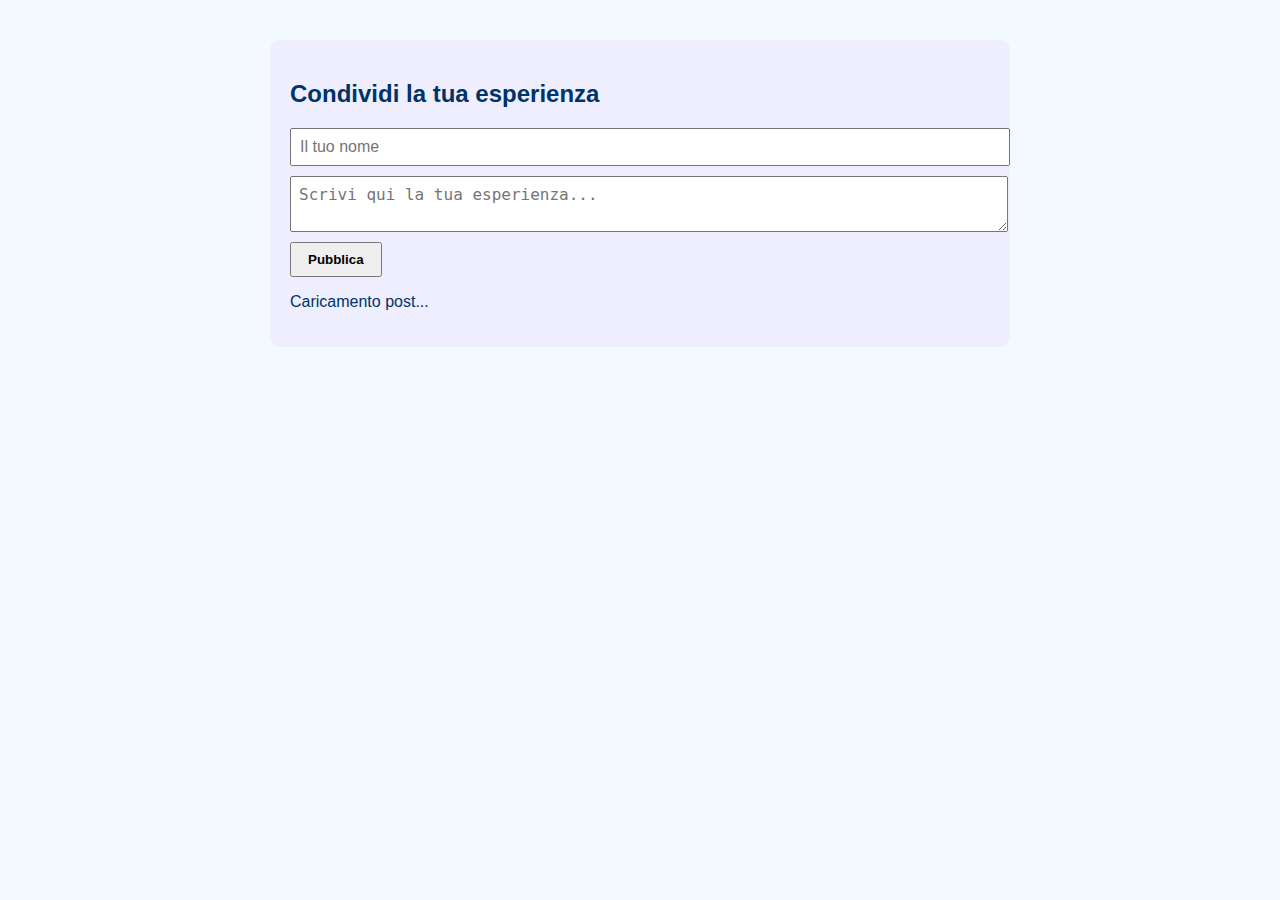
<file: blog.html>
<!DOCTYPE html>
<html lang="it">
<head>
  <meta charset="UTF-8">
  <title>Blog - ShareCare</title>
  <link rel="stylesheet" href="stile.css">
</head>
<body>

  <main id="blog">
    <h2>Condividi la tua esperienza</h2>

    <form id="form-blog">
      <input type="text" id="nome-blog" placeholder="Il tuo nome" required />
      <textarea id="messaggio-blog" placeholder="Scrivi qui la tua esperienza..." required></textarea>
      <button type="submit">Pubblica</button>
    </form>

    <div id="post-container">
      <p>Caricamento post...</p>
    </div>
  </main>

  <script>
    // Carica post
    function caricaPost() {
      fetch("http://localhost:8080/blog")
        .then(res => res.json())
        .then(posts => {
          const container = document.getElementById("post-container");
          container.innerHTML = "";
          posts.forEach(p => {
            const div = document.createElement("div");
            div.className = "post";
            div.innerHTML = `<strong>${p.Nome}</strong> (${p.Data})<br>${p.Messaggio}`;
            container.appendChild(div);
          });
        });
    }

    // Invia nuovo post
    document.getElementById("form-blog").addEventListener("submit", e => {
      e.preventDefault();
      const nome = document.getElementById("nome-blog").value;
      const msg = document.getElementById("messaggio-blog").value;

      fetch("http://localhost:8080/blog", {
        method: "POST",
        headers: { "Content-Type": "application/json" },
        body: JSON.stringify({ Nome: nome, Messaggio: msg })
      })
      .then(res => {
        if (res.ok) {
          caricaPost();
          document.getElementById("form-blog").reset();
        } else {
          alert("Errore nel salvataggio");
        }
      });
    });

    caricaPost();
  </script>
</body>
</html>
</file>
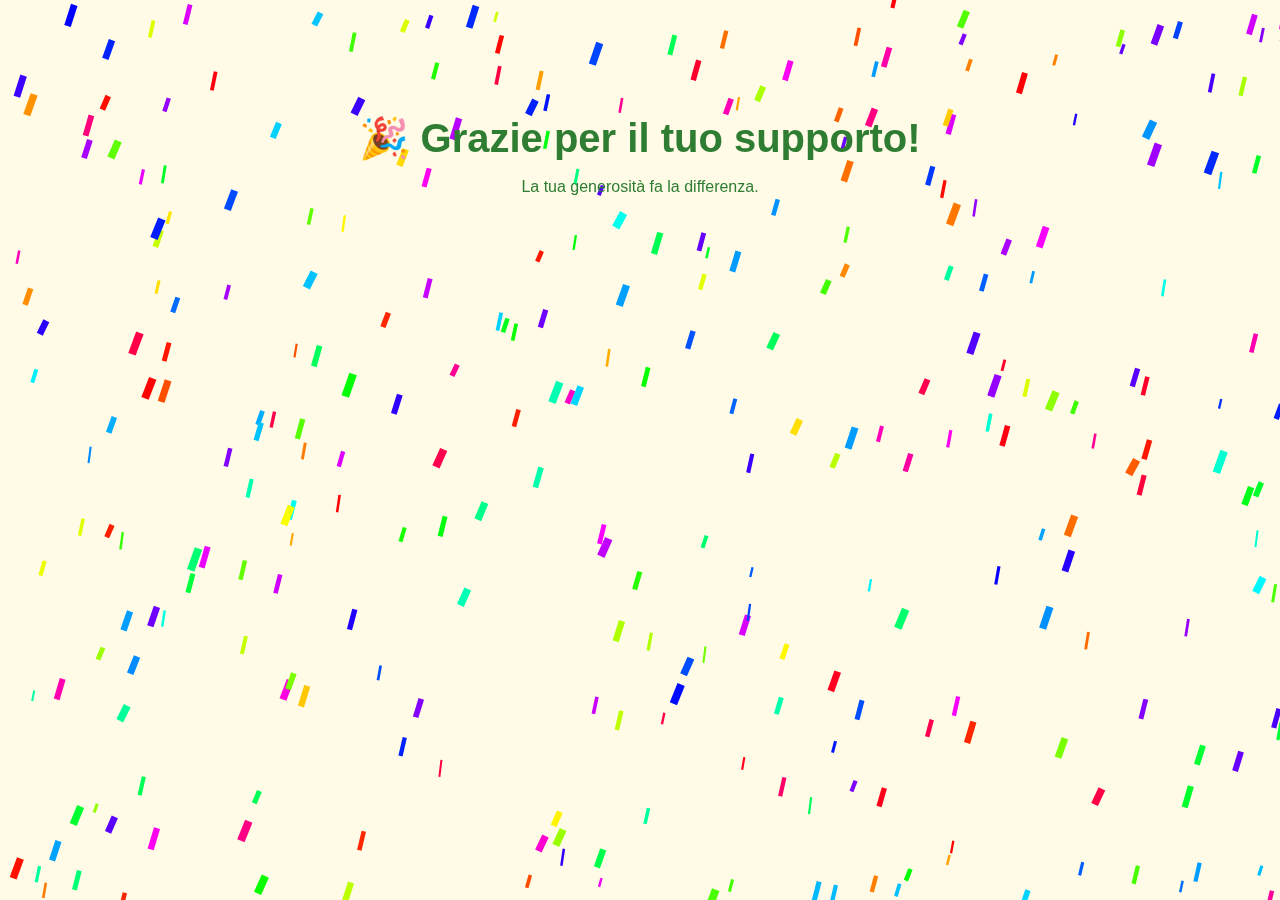
<file: grazie.html>
<!DOCTYPE html>
<html lang="it">
<head>
  <meta charset="UTF-8">
  <title>Grazie per il tuo gesto!</title>
  <style>
    body {
      background: #fffbe7;
      color: #2e7d32;
      font-family: sans-serif;
      text-align: center;
      padding: 5rem;
    }
    h1 {
      font-size: 2.5rem;
      margin-bottom: 1rem;
    }
    canvas {
      position: fixed;
      top: 0; left: 0;
      width: 100vw;
      height: 100vh;
      z-index: -1;
    }
  </style>
</head>
<body>
  <h1>🎉 Grazie per il tuo supporto!</h1>
  <p>La tua generosità fa la differenza.</p>

  <canvas id="confetti"></canvas>

  <script>
    const canvas = document.getElementById("confetti");
    const ctx = canvas.getContext("2d");
    canvas.width = window.innerWidth;
    canvas.height = window.innerHeight;

    const confetti = [];
    for (let i = 0; i < 300; i++) {
      confetti.push({
        x: Math.random() * canvas.width,
        y: Math.random() * canvas.height,
        r: Math.random() * 6 + 2,
        d: Math.random() * 10 + 2,
        color: `hsl(${Math.random() * 360}, 100%, 50%)`,
        tilt: Math.random() * 10 - 5,
        tiltAngle: 0,
        tiltAngleIncrement: Math.random() * 0.05 + 0.01
      });
    }

    function draw() {
      ctx.clearRect(0, 0, canvas.width, canvas.height);
      confetti.forEach(c => {
        ctx.beginPath();
        ctx.lineWidth = c.r;
        ctx.strokeStyle = c.color;
        ctx.moveTo(c.x + c.tilt + c.r, c.y);
        ctx.lineTo(c.x + c.tilt, c.y + c.tilt + c.r);
        ctx.stroke();
      });
      update();
    }

    function update() {
      confetti.forEach(c => {
        c.tiltAngle += c.tiltAngleIncrement;
        c.y += (Math.cos(c.d) + 1 + c.r / 2) / 2;
        c.tilt = Math.sin(c.tiltAngle) * 15;
        if (c.y > canvas.height) {
          c.y = -10;
          c.x = Math.random() * canvas.width;
        }
      });
    }

    (function animate() {
      requestAnimationFrame(animate);
      draw();
    })();
  </script>
</body>
</html>
</file>
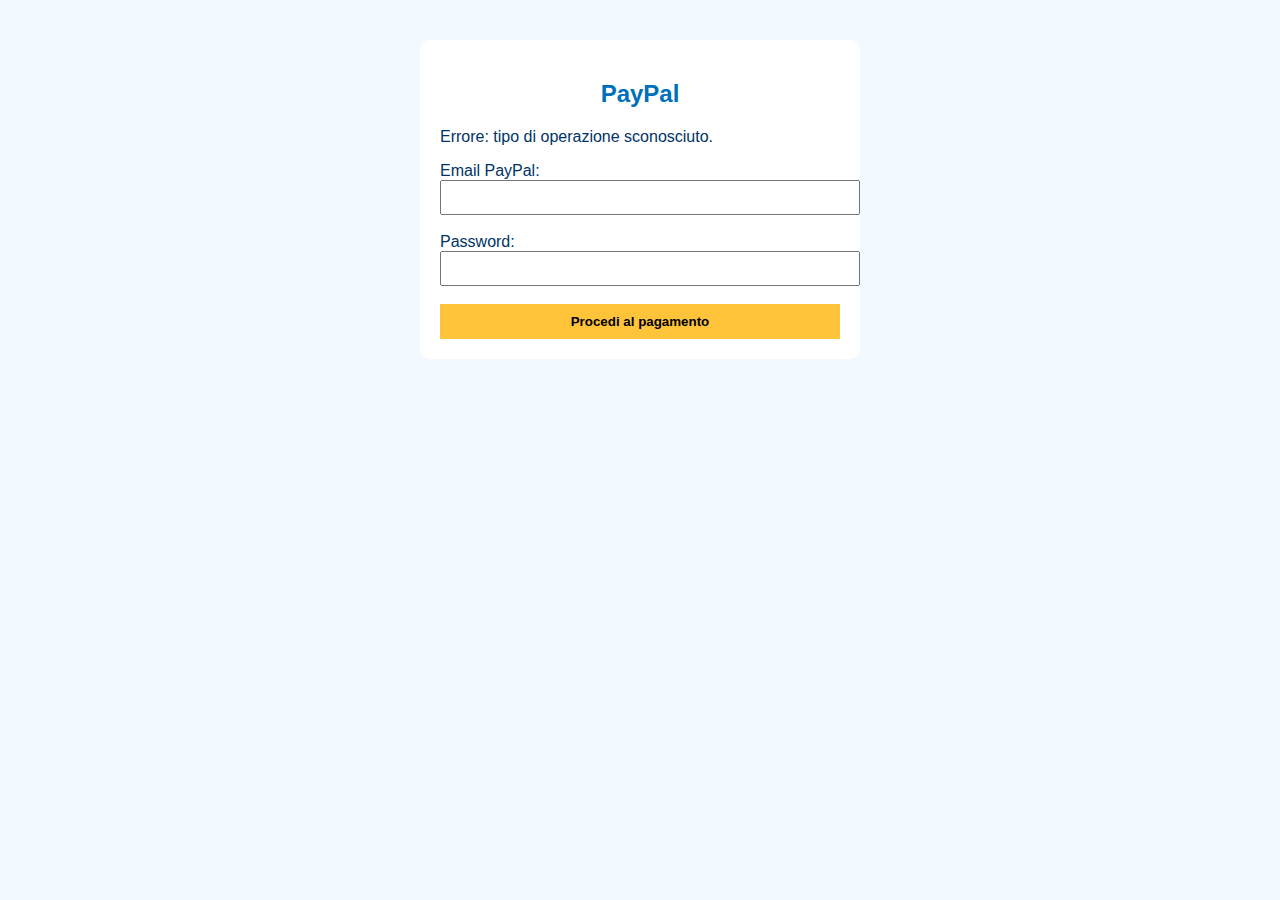
<file: paypal.html>
<!DOCTYPE html>
<html lang="it">
<head>
  <meta charset="UTF-8" />
  <meta name="viewport" content="width=device-width, initial-scale=1.0"/>
  <title>Finta PayPal</title>
  <link rel="stylesheet" href="stile.css" />
</head>
<body>
  <main style="max-width: 400px; margin: 40px auto; padding: 20px; background: white; border-radius: 10px;">
    <h2 style="text-align:center; color:#0070ba;">PayPal</h2>
    <p id="info"></p>

    <form id="paypal-form">
      <label>Email PayPal:<br>
        <input type="email" required style="width:100%; padding:8px;" />
      </label><br><br>

      <label>Password:<br>
        <input type="password" required style="width:100%; padding:8px;" />
      </label><br><br>

      <div id="indirizzo-box" style="display:none;">
        <label>Indirizzo di spedizione:<br>
          <input type="text" name="indirizzo" style="width:100%; padding:8px;" />
        </label><br><br>
      </div>

      <button type="submit" style="width:100%; background:#ffc439; border:none; padding:10px; font-weight:bold;">
        Procedi al pagamento
      </button>
    </form>
  </main>

  <script>
    //prendi parametri da URL
    const params = new URLSearchParams(window.location.search);
    const tipo = params.get("tipo");
    const importo = params.get("importo");
    const id_ente = params.get("id_ente");
    const id_articolo = params.get("id_articolo");

    const info = document.getElementById("info");
    const indirizzoBox = document.getElementById("indirizzo-box");

    if (tipo === "donazione") {
      info.innerHTML = `Stai per donare <strong>€ ${importo}</strong> all'ente <strong>ID #${id_ente}</strong>`;
    } else if (tipo === "acquisto") {
      info.innerHTML = `Stai per acquistare un articolo solidale da <strong>ID Ente #${id_ente}</strong> per <strong>€ ${importo}</strong>`;
      indirizzoBox.style.display = "block";
    } else {
      info.innerHTML = "Errore: tipo di operazione sconosciuto.";
    }

    //gstione submit
    document.getElementById("paypal-form").addEventListener("submit", e => {
      e.preventDefault();
      window.location.href = "grazie.html";
    });
  </script>
</body>
</html>
</file>
<file: stile.css>
body {
  margin: 0;
  font-family: sans-serif;
  background: #f2f9ff;
  color: #003366;
}

header {
  background: #0099cc;
  color: white;
  text-align: center;
  padding: 1em;
}

h1 {
  margin: 0;
  font-size: 2em;
}

section {
  padding: 1em 2em;
}

ul {
  list-style: none;
  padding: 0;
}

.grid {
  display: flex;
  flex-wrap: wrap;
  gap: 1em;
}

.card {
  background: white;
  border-radius: 10px;
  padding: 1em;
  box-shadow: 0 2px 5px rgba(0,0,0,0.1);
  width: 200px;
}

.card img {
  width: 100%;
  border-radius: 8px;
}

footer {
  background: #e0f2ff;
  text-align: center;
  padding: 1em;
  font-size: 0.9em;
}

.slider-cause {
  overflow: hidden;
  background-color: #e0f0ff;
  border-top: 2px solid #b0d0f0;
  border-bottom: 2px solid #b0d0f0;
  padding: 20px 0;
}

.cause-list {
  display: flex;
  transition: transform 1s ease-in-out;
  width: max-content;
}

.cause {
  min-width: 100vw;
  box-sizing: border-box;
  text-align: center;
  padding: 20px;
  color: #004d80;
}

.cause img {
  width: 200px;
  height: auto;
  border-radius: 10px;
  box-shadow: 0 0 8px rgba(0, 0, 0, 0.1);
}

.cause h3 {
  font-size: 1.4rem;
  margin: 10px 0 5px;
}

.cause p {
  font-size: 1rem;
  max-width: 600px;
  margin: 0 auto;
}

.ente-box {
  display: flex;
  align-items: center;
  gap: 1rem;
  margin-bottom: 1rem;
}

.ente-logo {
  width: 80px;
  height: 80px;
  object-fit: contain;
  border-radius: 8px;
  box-shadow: 0 0 5px rgba(0,0,0,0.2);
}

.btn-dona {
  background: #ffeb3b;
  color: #01579b;
  font-weight: bold;
  border: none;
  padding: 8px 12px;
  border-radius: 5px;
  cursor: pointer;
  margin-top: 8px;
}

.btn-acquista {
  background: #4caf50;
  color: white;
  font-weight: bold;
  border: none;
  padding: 8px 12px;
  border-radius: 5px;
  cursor: pointer;
  margin-top: 8px;
}

#blog {
  margin: 40px auto;
  max-width: 700px;
  padding: 20px;
  background: #eef;
  border-radius: 10px;
}

#form-blog input, #form-blog textarea {
  display: block;
  width: 100%;
  margin-bottom: 10px;
  padding: 8px;
  font-size: 1rem;
}

#form-blog button {
  padding: 8px 16px;
  font-weight: bold;
}

#post-container .post {
  background: white;
  padding: 10px;
  margin-top: 10px;
  border-radius: 5px;
  box-shadow: 0 0 4px rgba(0,0,0,0.1);
}
</file>
